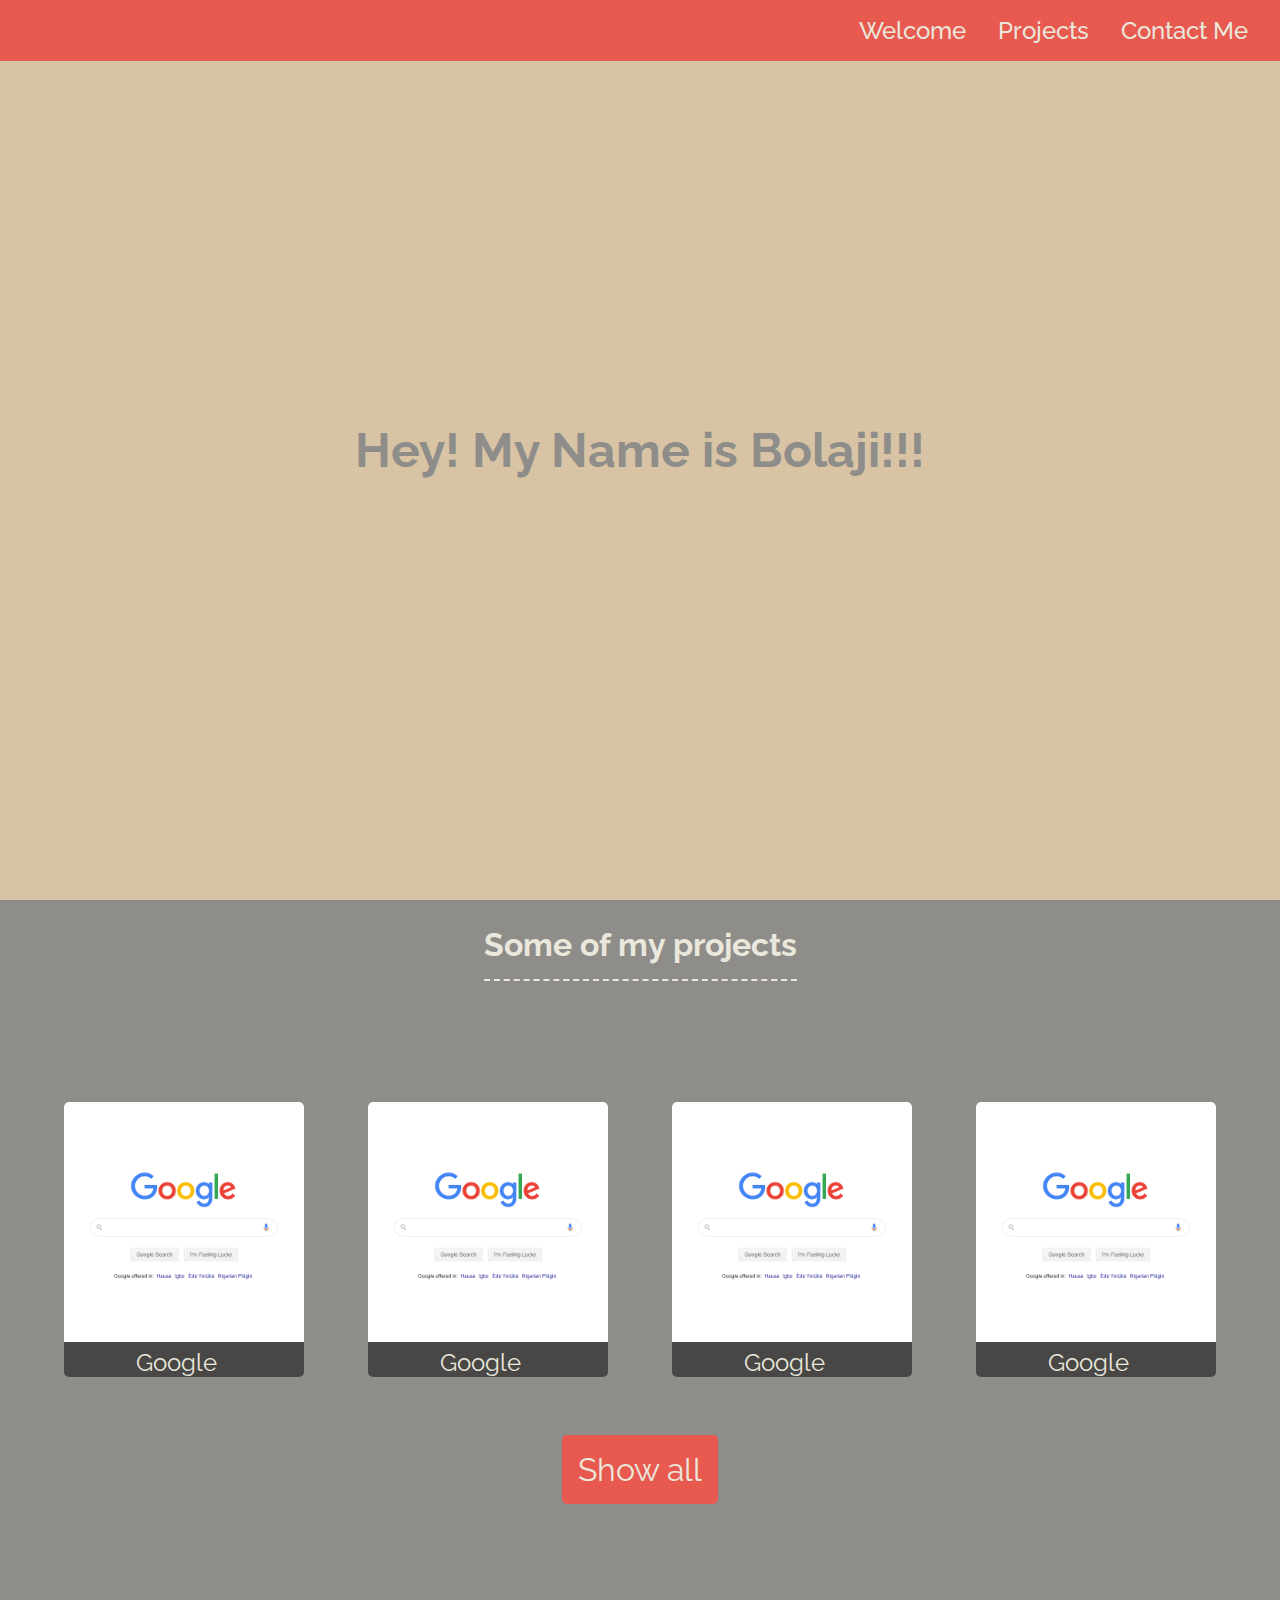
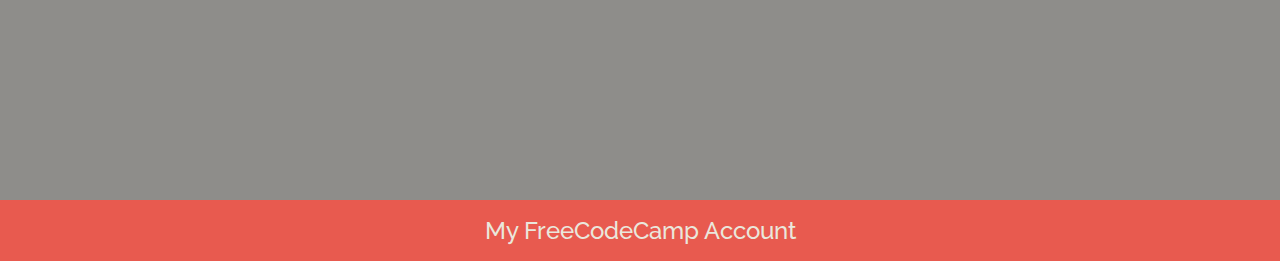
<file: Personal Portfolio Webpage/index.html>
<!DOCTYPE html>
<html lang="en">

<head>
    <meta charset="UTF-8">
    <link rel="stylesheet" type="text/css" href="style.css">
    <title>Document</title>
</head>

<body>

    <nav id="navbar">
        <ul>
            <li><a href="#welcome-section">Welcome</a></li>
            <li><a href="#projects">Projects</a></li>
            <li><a href="#contact">Contact Me</a></li>
        </ul>
    </nav>

    <div id="welcome-section">
        <h1>Hey! My Name is Bolaji!!!</h1>
    </div>

    <section id="projects">
        <h2>Some of my projects</h2>

        <div class="projects-container">

            <div class="project-showcase">
                <a href="https://www.google.com/" target="_blank" class="project-tile">
                    <img src="photo.png" class="project-image" alt="project photo">

                    <p class="project-title"><span class="code">&lt;</span>Google<span class="code">&#47;&gt;</span></p>
                </a>
            </div>

            <div class="project-showcase">
                <a href="https://www.google.com/" target="_blank" class="project-tile">
                    <img src="photo.png" class="project-image" alt="project photo">

                    <p class="project-title"><span class="code">&lt;</span>Google<span class="code">&#47;&gt;</span></p>
                </a>
            </div>

            <div class="project-showcase">
                <a href="https://www.google.com/" target="_blank" class="project-tile">
                    <img src="photo.png" class="project-image" alt="project photo">

                    <p class="project-title"><span class="code">&lt;</span>Google<span class="code">&#47;&gt;</span></p>
                </a>
            </div>

            <div class="project-showcase">
                <a href="https://www.google.com/" target="_blank" class="project-tile">
                    <img src="photo.png" class="project-image" alt="project photo">

                    <p class="project-title"><span class="code">&lt;</span>Google<span class="code">&#47;&gt;</span></p>
                </a>
            </div>

        </div>

        <a class="btn" href="#">Show all</a>

    </section>

    <footer>
        <a href="https://www.freecodecamp.org/bolajiayeni" id="profile-link" target="_blank">My FreeCodeCamp Account</a>
    </footer>
</body>

</html>
</file>
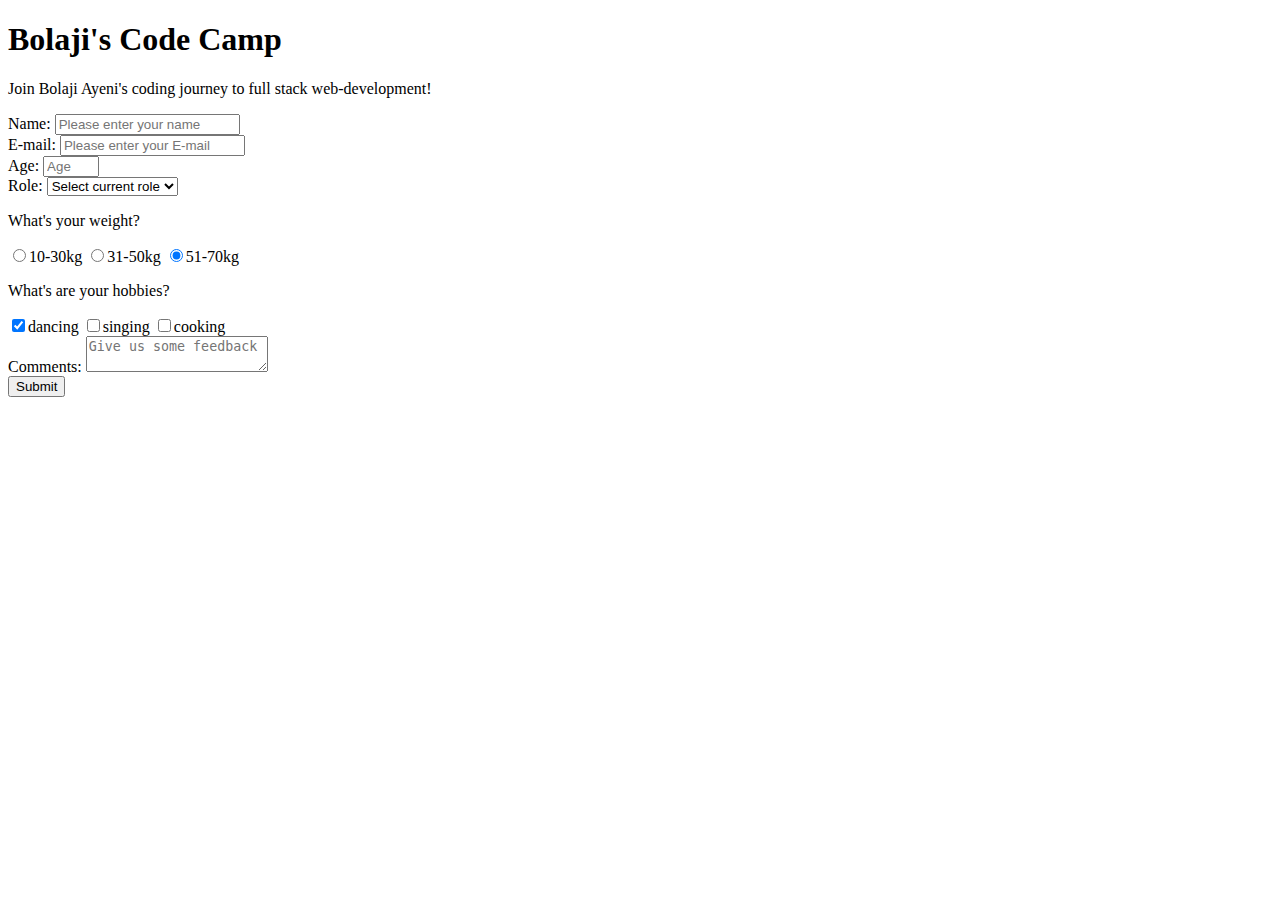
<file: Survey Form/index.html>
<!DOCTYPE html>
<html lang="en">
<head>
    <meta charset="UTF-8">
    <title>Document</title>
</head>

<body>
    <h1 id="title">Bolaji's Code Camp</h1>
    <p id="description">Join Bolaji Ayeni's coding journey to full stack web-development!</p>

    <form id="survey-form">
        <div class="form-item">
            <label id="name-label" for="name">Name:</label>
            <input type="text" name="name" id="name" class="form-control" placeholder="Please enter your name" required>
        </div>

        <div class="form-item">
            <label id="email-label" for="email">E-mail:</label>
            <input type="email" name="email" id="email" class="form-control" placeholder="Please enter your E-mail" required>
        </div>

        <div class="form-item">
            <label id="number-label" for="number">Age:</label>
            <input type="number" name="number" id="number" min="10" max="99" class="form-control" placeholder="Age">
        </div>

        <div class="form-item">
            <label id="dropdown-label" for="dropdown">Role:</label>
            <select name="role" id="dropdown" class="form-control" required>
                <option disabled selected value>Select current role</option>
                <option value="dancer">Dancer</option>
                <option value="smoker">Smoker</option>
                <option value="Gamer">Gamer</option>
            </select>
        </div>

        <div class="form-item">
            <p>What's your weight?</p>
            <label>
                <input name="weight" value="10-30kg" type="radio" class="input-radio" checked>10-30kg
            </label>

            <label>
                <input name="weight" value="31-50kg" type="radio" class="input-radio" checked>31-50kg
            </label>

            <label>
                <input name="weight" value="51-70kg" type="radio" class="input-radio" checked>51-70kg
            </label>
        </div>

        <div class="form-item">
            <p>What's are your hobbies?</p>
            <label>
                <input name="hobby" value="dancing" type="checkbox" class="input-checkbox" checked>dancing
            </label>

            <label>
                <input name="hobby" value="singing" type="checkbox" class="input-checkbox">singing
            </label>

            <label>
                <input name="hobby" value="cooking" type="checkbox" class="input-checkbox">cooking
            </label>
        </div>
        
        <div class="form-item">
            <label id="textarea-label" for="comment-textarea">Comments:</label>
            <textarea id="comments" class="comment-textarea" name="comment" placeholder="Give us some feedback"></textarea>
        </div>
        
        
        <div class="form-item">
      <button type="submit" id="submit" class="submit-button">
        Submit
      </button>
    </div>
    </form>
</body></html>
</file>
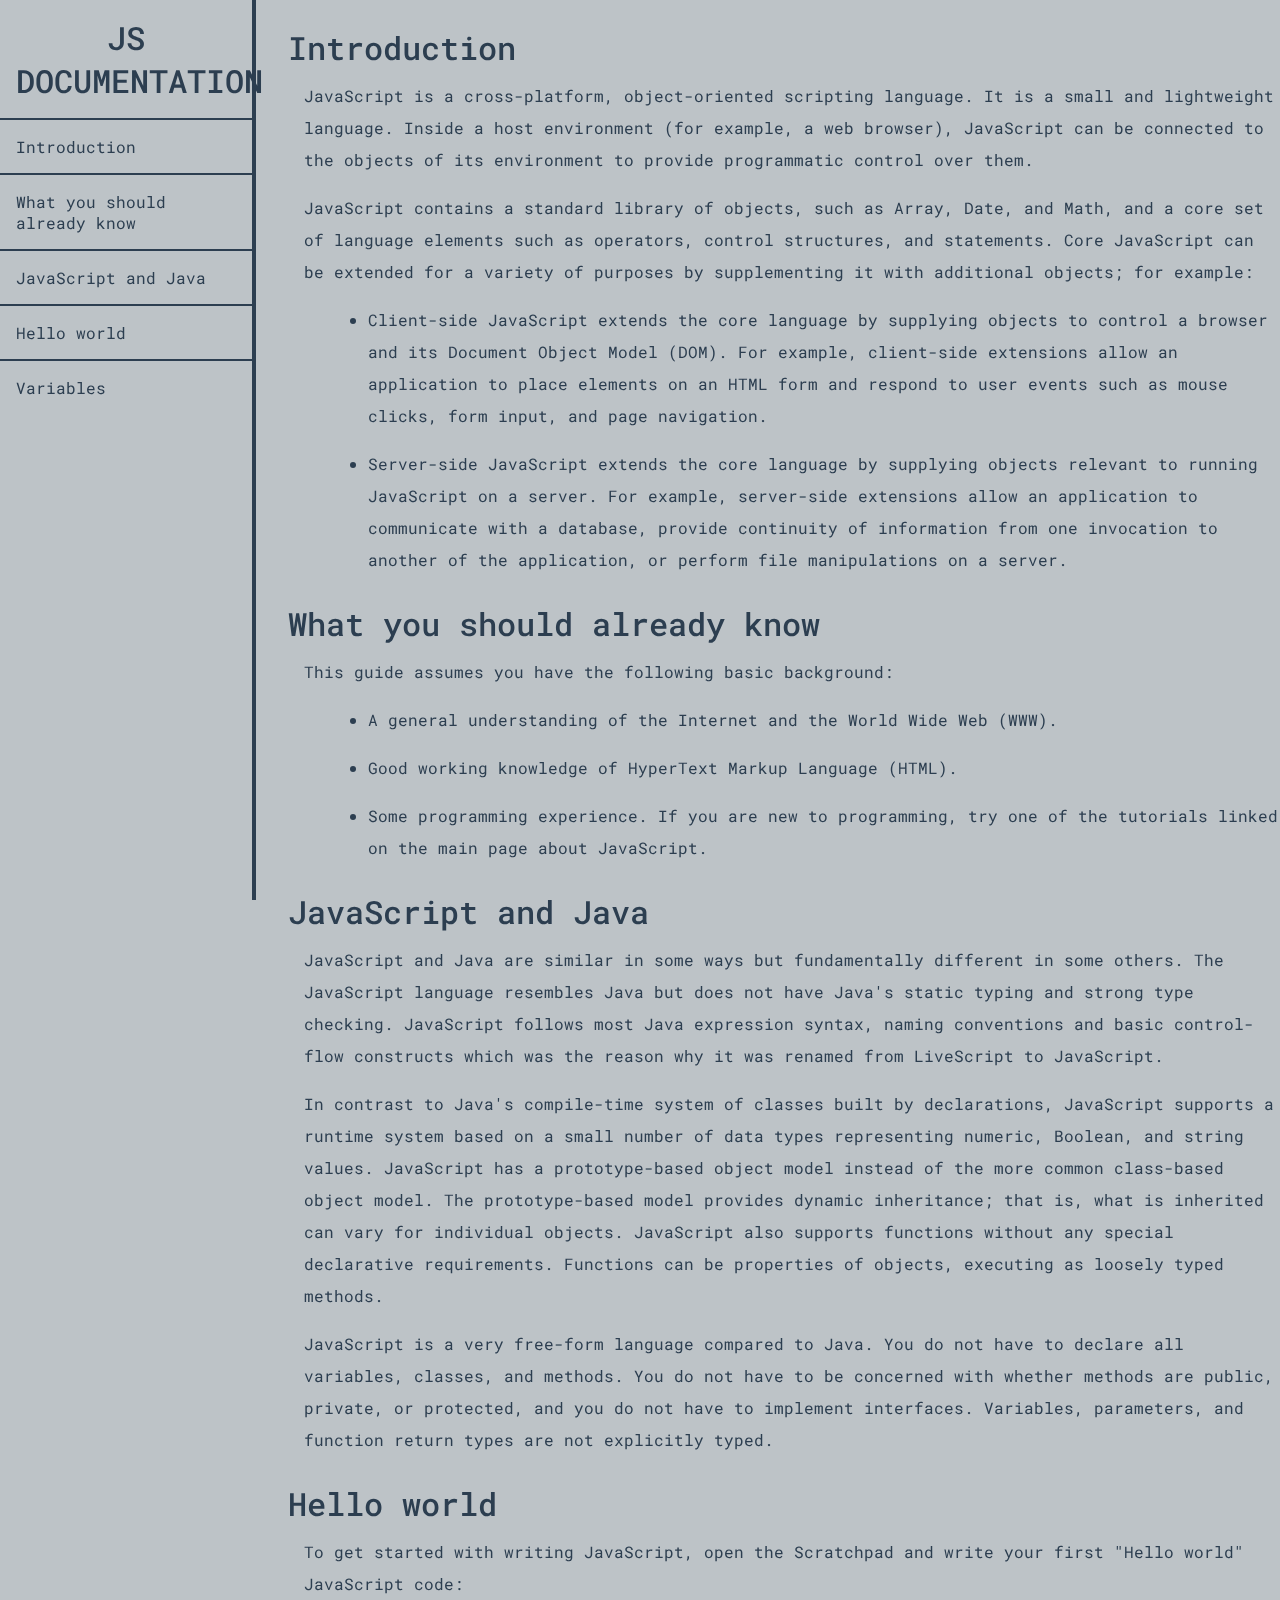
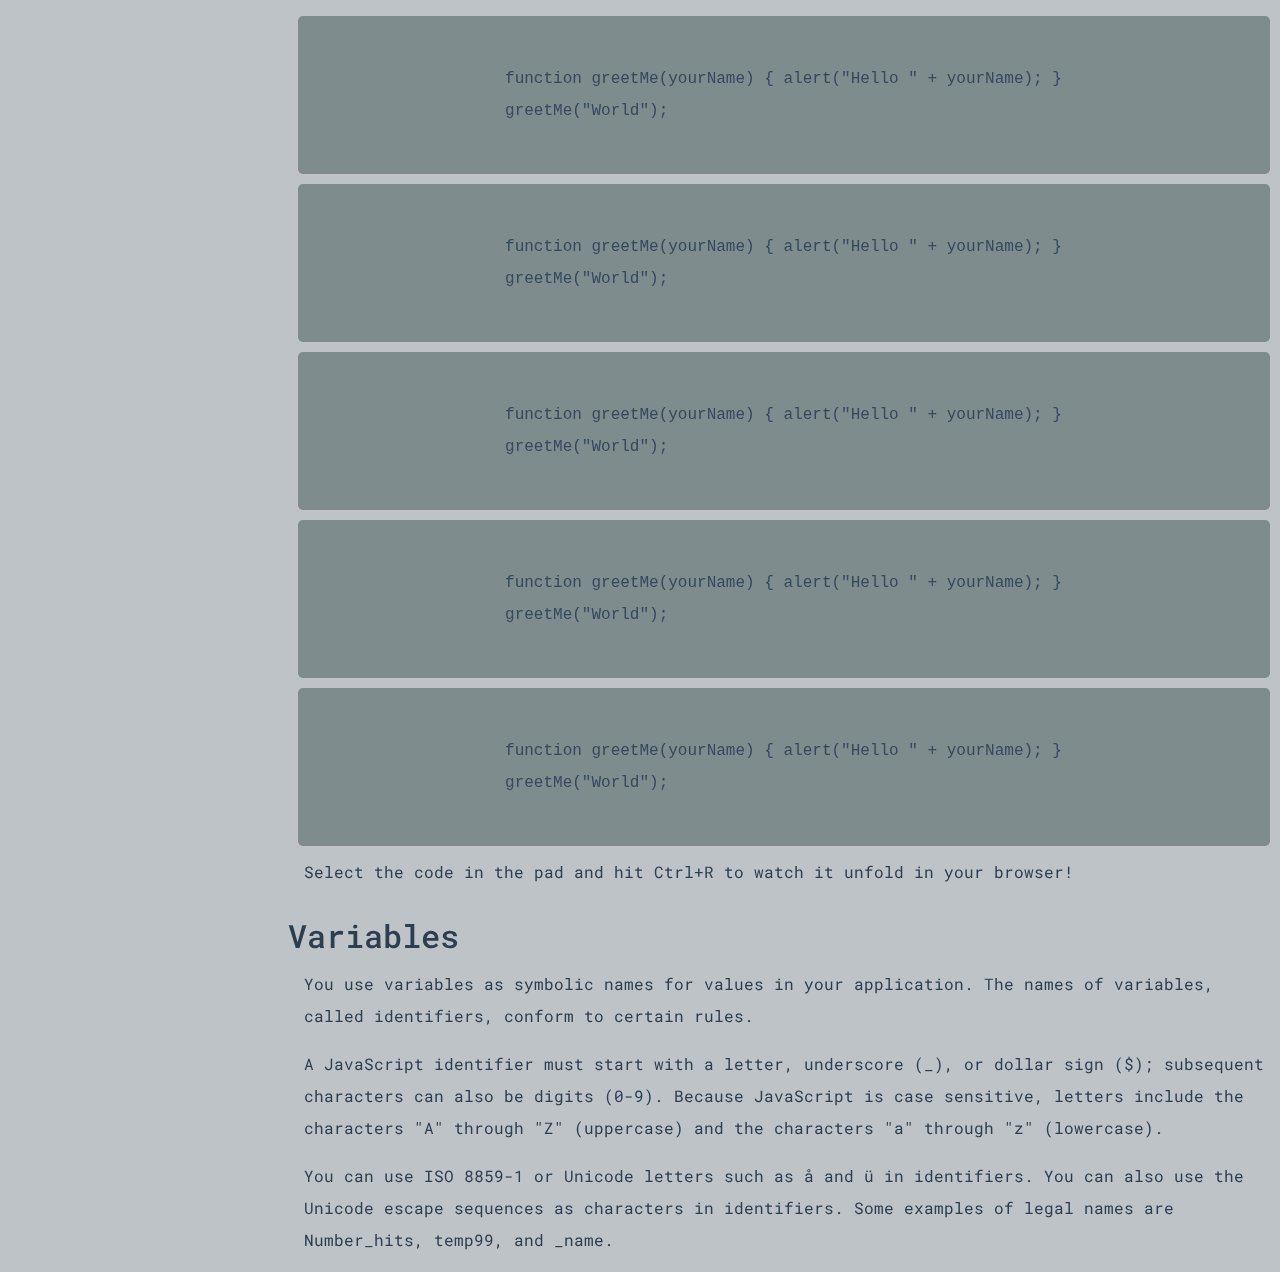
<file: Technical Documentation Page/index.html>
<!DOCTYPE html>
<html lang="en">

<head>
    <meta charset="UTF-8">
    <link rel="stylesheet" type="text/css" href="style.css">
    <title>Document</title>
</head>

<body>
    <nav id="navbar">
        <header>JS Documentation</header>

        <ul>
            <li><a class="nav-link" href="#Introduction">Introduction</a></li>

            <li>
                <a class="nav-link" href="#What_you_should_already_know">What you should already know</a>
            </li>

            <li>
                <a class="nav-link" href="#JavaScript_and_Java">JavaScript and Java</a>
            </li>

            <li><a class="nav-link" href="#Hello_world">Hello world</a></li>

            <li><a class="nav-link" href="#Variables">Variables</a></li>
            </ul>
    </nav>
    

    <main id="main-doc">
        <section class="main-section" id="Introduction">
            <header>
                Introduction
            </header>

            <article>
                <p>JavaScript is a cross-platform, object-oriented scripting language. It is a small and lightweight language. Inside a host environment (for example, a web browser), JavaScript can be connected to the objects of its environment to provide programmatic control over them.</p>

                <p>JavaScript contains a standard library of objects, such as Array, Date, and Math, and a core set of language elements such as operators, control structures, and statements. Core JavaScript can be extended for a variety of purposes by supplementing it with additional objects; for example:</p>

                <ul>
                    <li>Client-side JavaScript extends the core language by supplying objects to control a browser and its Document Object Model (DOM). For example, client-side extensions allow an application to place elements on an HTML form and respond to user events such as mouse clicks, form input, and page navigation.</li>

                    <li>Server-side JavaScript extends the core language by supplying objects relevant to running JavaScript on a server. For example, server-side extensions allow an application to communicate with a database, provide continuity of information from one invocation to another of the application, or perform file manipulations on a server.</li>
                </ul>
            </article>
        </section>

        <section class="main-section" id="What_you_should_already_know">
            <header>
                What you should already know
            </header>

            <article>
                <p>This guide assumes you have the following basic background:</p>

                <ul>
                    <li>A general understanding of the Internet and the World Wide Web (WWW).</li>

                    <li>Good working knowledge of HyperText Markup Language (HTML).</li>

                    <li>Some programming experience. If you are new to programming, try one of the tutorials linked on the main page about JavaScript.</li>
                </ul>
            </article>
        </section>

        <section class="main-section" id="JavaScript_and_Java">
            <header>
                JavaScript and Java
            </header>

            <article>
                <p>JavaScript and Java are similar in some ways but fundamentally different in some others. The JavaScript language resembles Java but does not have Java's static typing and strong type checking. JavaScript follows most Java expression syntax, naming conventions and basic control-flow constructs which was the reason why it was renamed from LiveScript to JavaScript.</p>

                <p>In contrast to Java's compile-time system of classes built by declarations, JavaScript supports a runtime system based on a small number of data types representing numeric, Boolean, and string values. JavaScript has a prototype-based object model instead of the more common class-based object model. The prototype-based model provides dynamic inheritance; that is, what is inherited can vary for individual objects. JavaScript also supports functions without any special declarative requirements. Functions can be properties of objects, executing as loosely typed methods.</p>

                <p>JavaScript is a very free-form language compared to Java. You do not have to declare all variables, classes, and methods. You do not have to be concerned with whether methods are public, private, or protected, and you do not have to implement interfaces. Variables, parameters, and function return types are not explicitly typed.</p>


            </article>
        </section>

        <section class="main-section" id="Hello_world">
            <header>
                Hello world
            </header>

            <article>
                <p>To get started with writing JavaScript, open the Scratchpad and write your first "Hello world" JavaScript code:</p>

                <code>
                    function greetMe(yourName) { alert("Hello " + yourName); }
                    greetMe("World");
                </code>

                <code>
                    function greetMe(yourName) { alert("Hello " + yourName); }
                    greetMe("World");
                </code>

                <code>
                    function greetMe(yourName) { alert("Hello " + yourName); }
                    greetMe("World");
                </code>

                <code>
                    function greetMe(yourName) { alert("Hello " + yourName); }
                    greetMe("World");
                </code>

                <code>
                    function greetMe(yourName) { alert("Hello " + yourName); }
                    greetMe("World");
                </code>

                <p>
                    Select the code in the pad and hit Ctrl+R to watch it unfold in your
                    browser!
                </p>

            </article>
        </section>

        <section class="main-section" id="Variables">
            <header>
                Variables
            </header>

            <article>
                <p>You use variables as symbolic names for values in your application. The names of variables, called identifiers, conform to certain rules.</p>

                <p>A JavaScript identifier must start with a letter, underscore (_), or
                    dollar sign ($); subsequent characters can also be digits (0-9). Because
                    JavaScript is case sensitive, letters include the characters "A" through
                    "Z" (uppercase) and the characters "a" through "z" (lowercase).</p>

                <p>You can use ISO 8859-1 or Unicode letters such as å and ü in identifiers.
                    You can also use the Unicode escape sequences as characters in
                    identifiers. Some examples of legal names are Number_hits, temp99, and
                    _name.</p>

            </article>
        </section>

    </main>
</body>

</html>
</file>
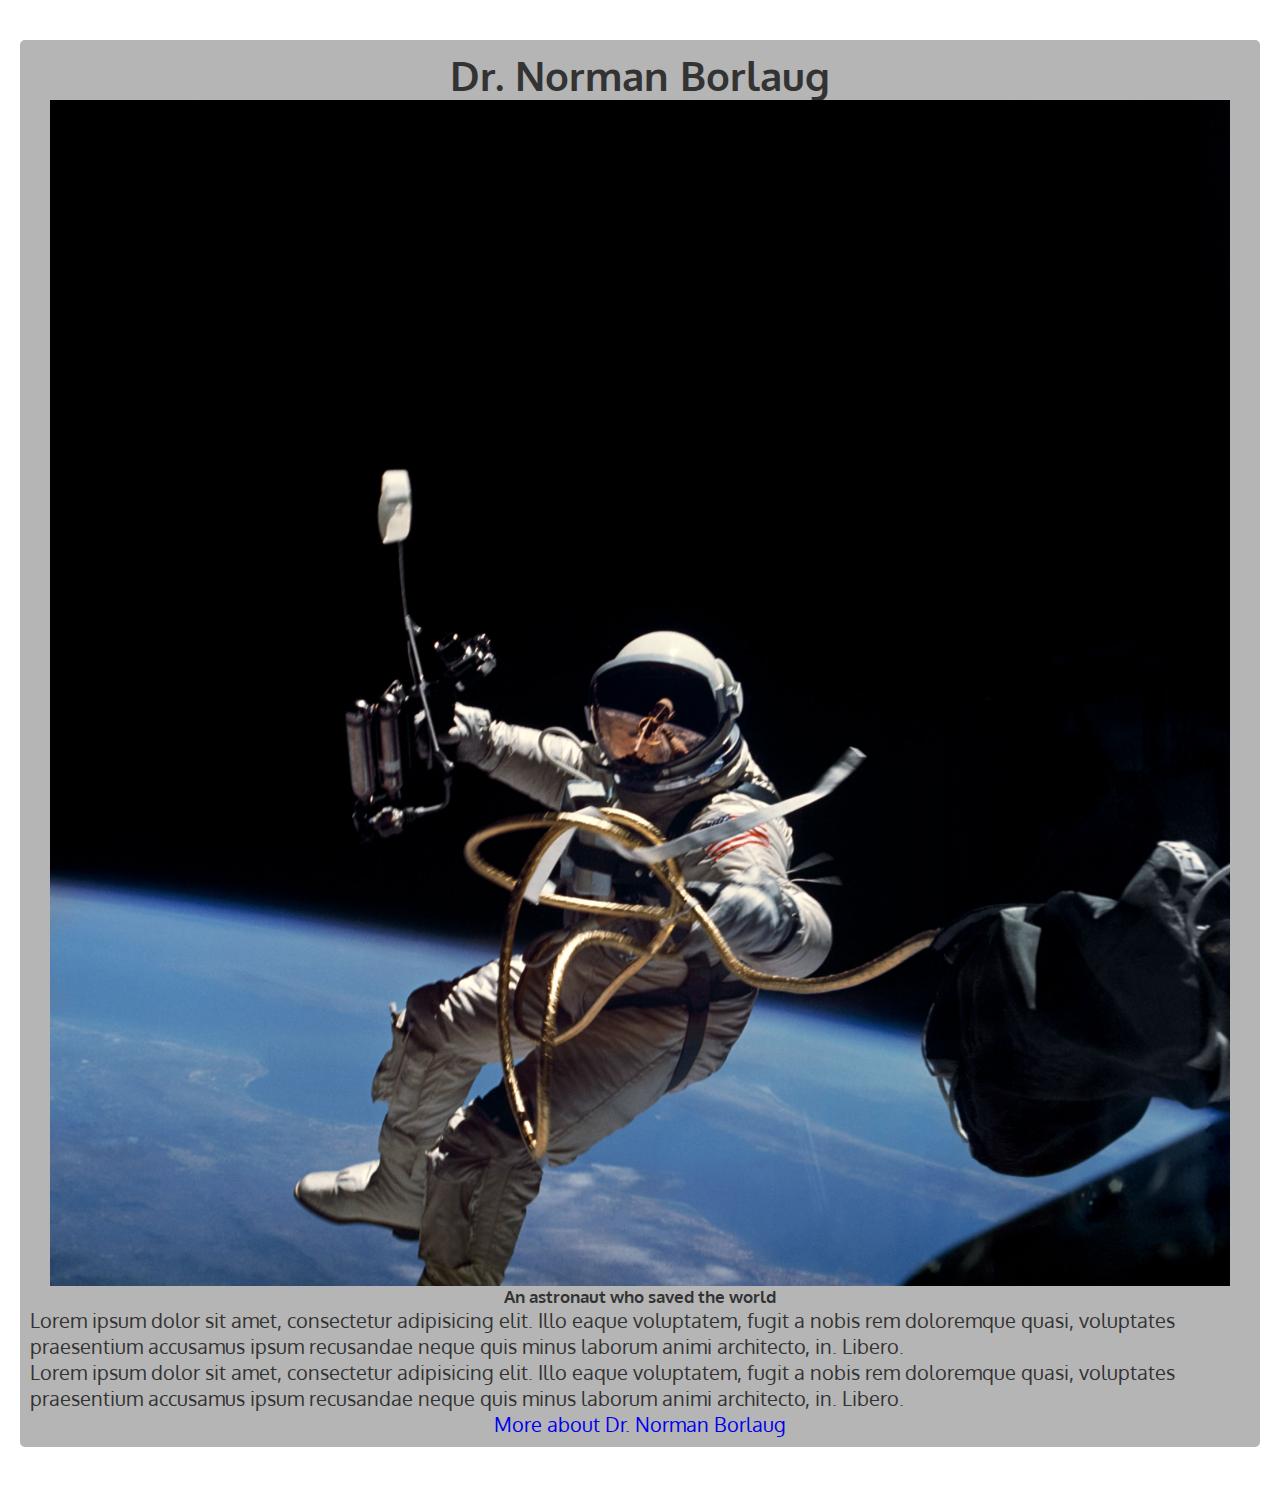
<file: Tribute Page/index.html>
<!DOCTYPE html>
<html lang="en">

<head>
    <meta charset="UTF-8">
    <link href="https://fonts.googleapis.com/css2?family=Oxygen:wght@300;400;700&display=swap" rel="stylesheet">
    <link rel="stylesheet" type="text/css" href="style.css">
    <title>Document</title>
</head>

<body>
    <div id="main">
        <h1 id="title">Dr. Norman Borlaug</h1>

        <div id="img-div">
            <img id="image" src="1.jpg" alt="An astronaut">
            <h5 id="img-caption">An astronaut who saved the world</h5>
        </div>
        
        <p id="tribute-info">
        Lorem ipsum dolor sit amet, consectetur adipisicing elit. Illo eaque voluptatem, fugit a nobis rem doloremque quasi, voluptates praesentium accusamus ipsum recusandae neque quis minus laborum animi architecto, in. Libero.
        <br>
        Lorem ipsum dolor sit amet, consectetur adipisicing elit. Illo eaque voluptatem, fugit a nobis rem doloremque quasi, voluptates praesentium accusamus ipsum recusandae neque quis minus laborum animi architecto, in. Libero.
        </p>
        
        <a id="tribute-link" target="_blank" href="#">More about Dr. Norman Borlaug</a>
    </div>
</body>

</html>
</file>
<file: Personal Portfolio Webpage/style.css>
@import url('https://fonts.googleapis.com/css2?family=Raleway:ital,wght@0,300;0,400;0,500;0,600;1,200;1,300;1,600&display=swap');

/*colors*/
/*
navbar - #E98074
head part - #D8C3A5
head text - #EAE7DC
project holder - #8E8D8A
*/
* {
    margin: 0;
    padding: 0;
    box-sizing: border-box;
}

a:link,
a:visited,
a:active,
a:hover {
    text-decoration: none;
}

body {
    font-family: 'Raleway', sans-serif;
    font-size: 62.5%;
    text-rendering: optimizeLegibility;
    font-weight: 400;
}

#navbar {
    position: fixed;
    font-size: 1.5rem;
    width: 100%;
    background-color: #e85a4f;
    font-weight: 500;
    display: -webkit-box;
    display: -moz-box;
    display: -ms-flexbox;
    display: -webkit-flex;
    display: flex;
}

#navbar ul {
    display: -webkit-box;
    display: -moz-box;
    display: -ms-flexbox;
    display: -webkit-flex;
    display: flex;
    list-style: none;
    padding: 1rem;
    margin-left: auto;
    margin-right: 1rem;
}

#navbar li {
    margin-left: 2rem;
}

#navbar a {
    color: #EAE7DC;
}

#welcome-section {
    background-color: #D8C3A5;
    height: 100vh;
    display: -webkit-box;
    display: -moz-box;
    display: -ms-flexbox;
    display: -webkit-flex;
    display: flex;
    align-items: center;
    justify-content: center;
}

#welcome-section h1 {
    color: #8e8d8a;
    font-size: 3rem;
}

#projects {
    background-color: #8E8D8A;
    height: 100vh;
    display: flex;
    flex-direction: column;
    align-items: center;
}

#projects h2 {
    color: #EAE7DC;
    font-size: 2rem;
    margin-top: 2%;
    margin-bottom: 2%;
    padding-bottom: 1rem;
    border-bottom: 2px dashed #EAE7DC;
}

.projects-container {
    margin-top: 5%;
    display: -webkit-box;
    display: -moz-box;
    display: -ms-flexbox;
    display: -webkit-flex;
    display: flex;
    flex-direction: row;
    justify-content: center;
    width: 100%;
}

.project-showcase {
   display: -webkit-box;
    display: -moz-box;
    display: -ms-flexbox;
    display: -webkit-flex;
    display: flex;
    flex-direction: column;
    align-items: center;
    justify-content: center;
    text-align: center;
    margin: 2rem;
    border-radius: 5px;
    font-size: 1.5rem;
    background-color: #484746;
}

.project-image {
    border-top-left-radius: 5px;
    border-top-right-radius: 5px;
    height: 25rem;
    width: auto;
}

.project-title {
    display: flex;
    align-items: center;
    justify-content: center;
    color: #EAE7DC;
}

.code {
  color:#484746 ;
  transition: color 0.3s ease-out;
}

.project-title:hover .code {
  color: #E98074;
}

.btn:link,
.btn:visited {
    color: #EAE7DC;
    padding: 1rem;
    background-color: #e85a4f;
    margin-top: 2%;
    font-size: 2rem;
    border-radius: 5px;
    transition: 0.3s ease-out;
}

.btn:hover,
.btn:active {
    color: #e85a4f;
    padding: 1rem;
    background-color: #EAE7DC;
    margin-top: 2%;
    font-size: 2rem;
    border-radius: 5px;
}

footer {
    font-size: 1.5rem;
    width: 100%;
    background-color: #e85a4f;
    font-weight: 500;
    display: -webkit-box;
    display: -moz-box;
    display: -ms-flexbox;
    display: -webkit-flex;
    display: flex;
    justify-content: center;
    align-items: center;
    
}

footer a {
    color: #EAE7DC;
    padding: 1rem;
}

@media (max-width: 1800px) {
    .project-image {
    border-top-left-radius: 5px;
    border-top-right-radius: 5px;
    height: 20rem;
    width: auto;
}
    

}

@media (max-width: 1500px) {
    .project-image {
    border-top-left-radius: 5px;
    border-top-right-radius: 5px;
    height: 15rem;
    width: auto;
}
}

@media (max-width: 1200px) {
    .project-image {
    border-top-left-radius: 5px;
    border-top-right-radius: 5px;
    height: 15rem;
    width: auto;
}
    .projects-container {
    display: -webkit-box;
    display: -moz-box;
    display: -ms-flexbox;
    display: -webkit-flex;
    display: flex;
    flex-direction: row;
    align-items: center;
    justify-content: center;
    flex-wrap: wrap;
    width: 100%;
    margin-top: 0;
}
    .project-showcase {
     margin-top: 0;   
   display: -webkit-box;
    display: -moz-box;
    display: -ms-flexbox;
    display: -webkit-flex;
    display: flex;
    flex-direction: column;
    align-items: center;
    justify-content: center;
    text-align: center;
    border-radius: 5px;
    font-size: 1.5rem;
    background-color: #484746;
}


}
</file>
<file: Technical Documentation Page/style.css>
@import url('https://fonts.googleapis.com/css2?family=Roboto+Mono:wght@300;400;500;600&display=swap');

* {
    margin: 0;
    padding: 0;
    box-sizing: border-box;
}

body {

    font-family: 'Roboto Mono', monospace;
    color: #2c3e50;
    background-color: #bdc3c7;
    display: flex;
    font-size: 62.5%;
    text-rendering: optimizeLegibility;
}

#navbar {
    border-right: 4px solid #2c3e50;
    margin-right: 1rem;
    position: fixed;
    top: 0px;
    left: 0px;
    display: -webkit-box;
    display: -moz-box;
    display: -ms-flexbox;
    display: -webkit-flex;
    display: flex;
    flex-direction: column;
    align-items: center;
    width: 20%;
    height: 100%;
}

#navbar header {
    text-transform: uppercase;
    font-size: 2rem;
    text-align: center;
    width: 100%;
    font-weight: 500;
    border-bottom: 2px solid #2c3e50;
    padding: 1rem;

}

#navbar ul {
    width: 100%;
    display: flex;
    flex-direction: column;
    list-style: none;
    font-size: 1rem;
}

#navbar ul li {
    padding: 1rem;
    color: #2c3e50;
    border-bottom: 2px solid #2c3e50;
}

#navbar ul li:last-child {
    border-bottom: transparent;
}

#main-doc {
    margin-left: 20%;
    font-size: 1rem;
    position: absolute;
}

.main-section {
    line-height: 2rem;
    margin-left: 2rem;
    margin-top: 2rem;
}

.main-section header {
    font-weight: 500;
    font-size: 2rem;
    margin-bottom: 1rem;
}

.main-section p {
    margin-bottom: 1rem;
    margin-left: 1rem;
}

.main-section li {
    margin-left: 5rem;
    margin-bottom: 1rem;

}

code {
    display: block;
    text-align: left;
    white-space: pre;
    word-break: normal;
    word-wrap: normal;
    line-height: 2;
    background-color: #7f8c8d;
    color: #34495e;
    padding: 15px;
    margin: 10px;
    border-radius: 5px;
}

a:link,
a:visited,
a:hover,
a:active {
    text-decoration: none;
    color: #2c3e50;
}

@media (max-width: 1400px) {
    body {
        flex-direction: column;
    }

    #navbar {
        display: -webkit-box;
        display: -moz-box;
        display: -ms-flexbox;
        display: -webkit-flex;
        display: flex;
        align-items: center;
        width: 20%;
    }

}
</file>
<file: Tribute Page/style.css>
* {
    padding: 0;
    margin: 0;
    box-sizing: border-box;
}

html {
    background-color: #fff;
    font-family: 'Oxygen', sans-serif;
    font-size: 20px;
    font-weight: 400;
    color: #333;
    text-rendering: optimizeLegibility;
}

a:link,
a:visited {
    text-decoration: none;
}

#main {
    margin: 2rem 1rem;
    padding: .5rem;
    background-color: #b5b5b5;
    border-radius: 5px;
    display: flex;
    flex-direction: column;
    justify-content: center;
    align-items: center;
}

#img-div {
    display: flex;
    flex-direction: column;
    justify-content: center;
    align-items: center;
    margin: 0 1rem;
}

#image {
    max-width: 100%;
    height: auto;
}
</file>
